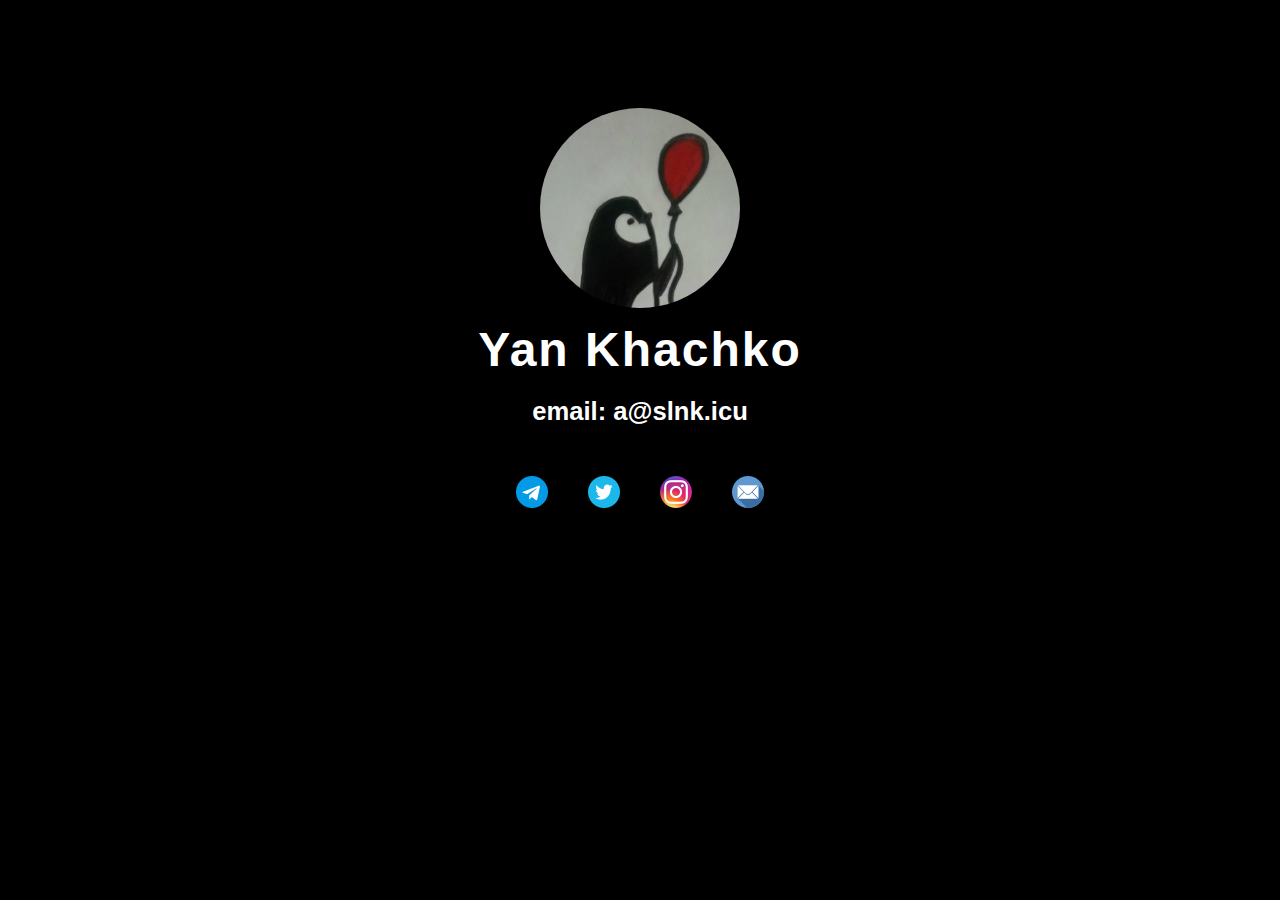
<file: index.html>
<!DOCTYPE html>
<html>
<head>
  <title>Yan Khachko</title>
  <meta charset="utf-8">
  <link rel="stylesheet" type="text/css" href="assets/css/style.css">
  <meta name="viewport" content="width=device-width, height=device-height, initial-scale=1.0, user-scalable=0, minimum-scale=1.0, maximum-scale=1.0">
</head>
<body>
  <!-- Yandex.Metrika counter -->
  <script type="text/javascript" >
     (function(m,e,t,r,i,k,a){m[i]=m[i]||function(){(m[i].a=m[i].a||[]).push(arguments)};
     m[i].l=1*new Date();k=e.createElement(t),a=e.getElementsByTagName(t)[0],k.async=1,k.src=r,a.parentNode.insertBefore(k,a)})
     (window, document, "script", "https://mc.yandex.ru/metrika/tag.js", "ym");

     ym(73389253, "init", {
          clickmap:true,
          trackLinks:true,
          accurateTrackBounce:true
     });
  </script>
  <noscript><div><img src="https://mc.yandex.ru/watch/73389253" style="position:absolute; left:-9999px;" alt="" /></div></noscript>
  <!-- /Yandex.Metrika counter -->
  <div class="main">
    <div class="pic">
      <img id="userpic" src="assets/img/userpic.jpg"><br>
      <p>Yan Khachko</p>
    </div>
    <div class="email">
      email: a@slnk.icu
    </div>
    <div class="parent">
      <div class="social">
        <a href="https://t.me/luck20yan"><img class="logo" src="assets/img/telegram.png"/></a>
      </div>
      <div class="social">
        <a href="https://twitter.com/sijokun1"><img class="logo" src="assets/img/twitter.png"/></a>
      </div>
      <div class="social">
        <a href="https://instagram.com/sijokun1"><img class="logo" src="assets/img/instagram.png"/></a>
      </div>
      <div class="social">
        <a href="mailto:a@slnk.icu"><img class="logo" src="assets/img/email.png"/></a>
      </div>
    </div>
    </div>
  </div>
</body>
</html>
</file>
<file: assets/css/style.css>
* {
  background-color: black;
}
.main {
  display: flex;
  flex-direction: column;
  justify-content: center;
  text-align: center;
  width: 100%;
  height: 100%;
}

#userpic
{
  border-radius: 50%;
  height: 200px;
  width: 200px;
}
.pic {
  margin-top: 100px;
  background-color: black;
  width: auto;
  height: auto;
}

.pic p

{
  margin-top: 10px;
  color: #111;
  font-family: ‘Helvetica Neue’, sans-serif;
  letter-spacing: 2px;
  font: arial;
  font-size: 300%;
  width: auto;
  height: auto;
  font-weight: bold;
  color: white;
  margin-bottom: 15px;
}

.email {
  margin-top: 5px;
  color: white;
  font-family: ‘Lato’, sans-serif;
	font-size: 1.60em;
  font-weight: 600;
}

.parent {
  margin-top: 30px;
  display: flex;
  justify-content: center;
  align-items: center;
}

.social
{
  width: auto;
  height: auto;
  color: white;
  background-color: black;
  margin: 20px;
}
.logo
{
  width: 32px;
  height: 32px;
}
.text {
  width: 100px;
  height: 100px;
  color: white;
  margin-right: 100px;
}
</file>
